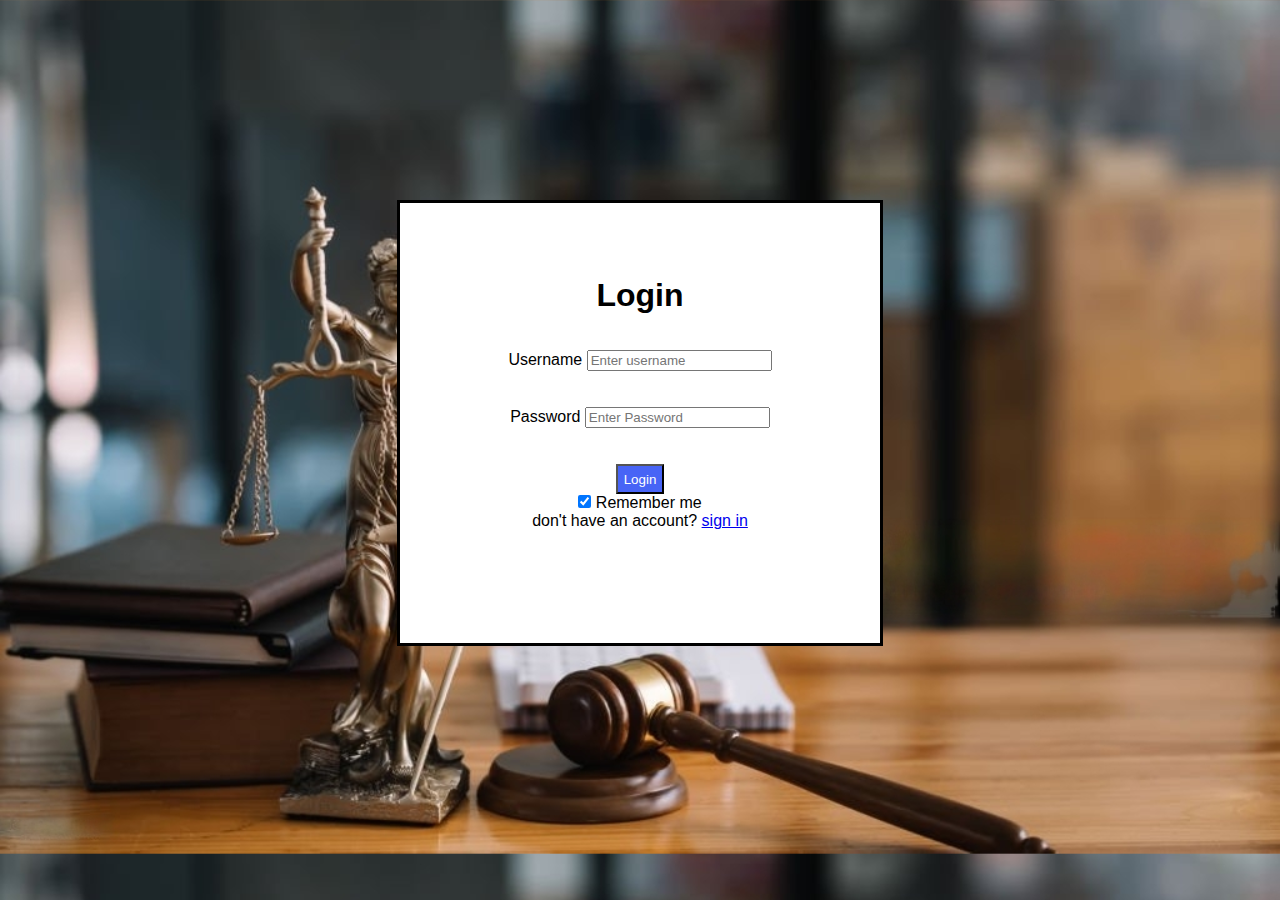
<file: loginpage.html>
<!DOCTYPE html>
<html lang="en">
    
    <head>
        <meta charset="UTF-8">
        <meta name="viewport" content="width=device-width, initial-scale=1.0">
        <title>
            Login-Legal Lab
        </title>
        <linK rel="stylesheet" href="stylelogin.css">
        <link rel="icon" href="pictures-used/logo.jpg">
    </head>
    
    <body class="bodyclass">
        <form action="">
            <script>
                function myalert() {
                    alert("This is a prototype , try OUR SERVICE or LOGIN option");
                }
            </script>
            <center>
                <div class="login1">
                    <br>
                    <br>
                    <br>
                    <h1>
                        Login
                    </h1>
                    <br>
                    <br>
                    <label for="username">
                        Username
                    </label>
                    <input type="text" placeholder="Enter username " id="username" required>
                    <br>
                    <br>
                    <br>
                    <label for="password">
                        Password
                    </label>
                    <input type="text" placeholder="Enter Password " id="password" required>
                    <br>
                    <br>
                    <br>
                    <button type="submit" class="button1">
                        Login
                    </button>
                    <br>
                    <label>
                        <input type="checkbox" checked="checked" name="remember">
                        Remember me
                    </label>
                    <br>
                    <p>
                        don't have an account?
                        <a href=" " onclick="myalert()">
                            sign in
                        </a>
                    </p>
                </div>
            </center>
        </form>
    </body>

</html>
</file>
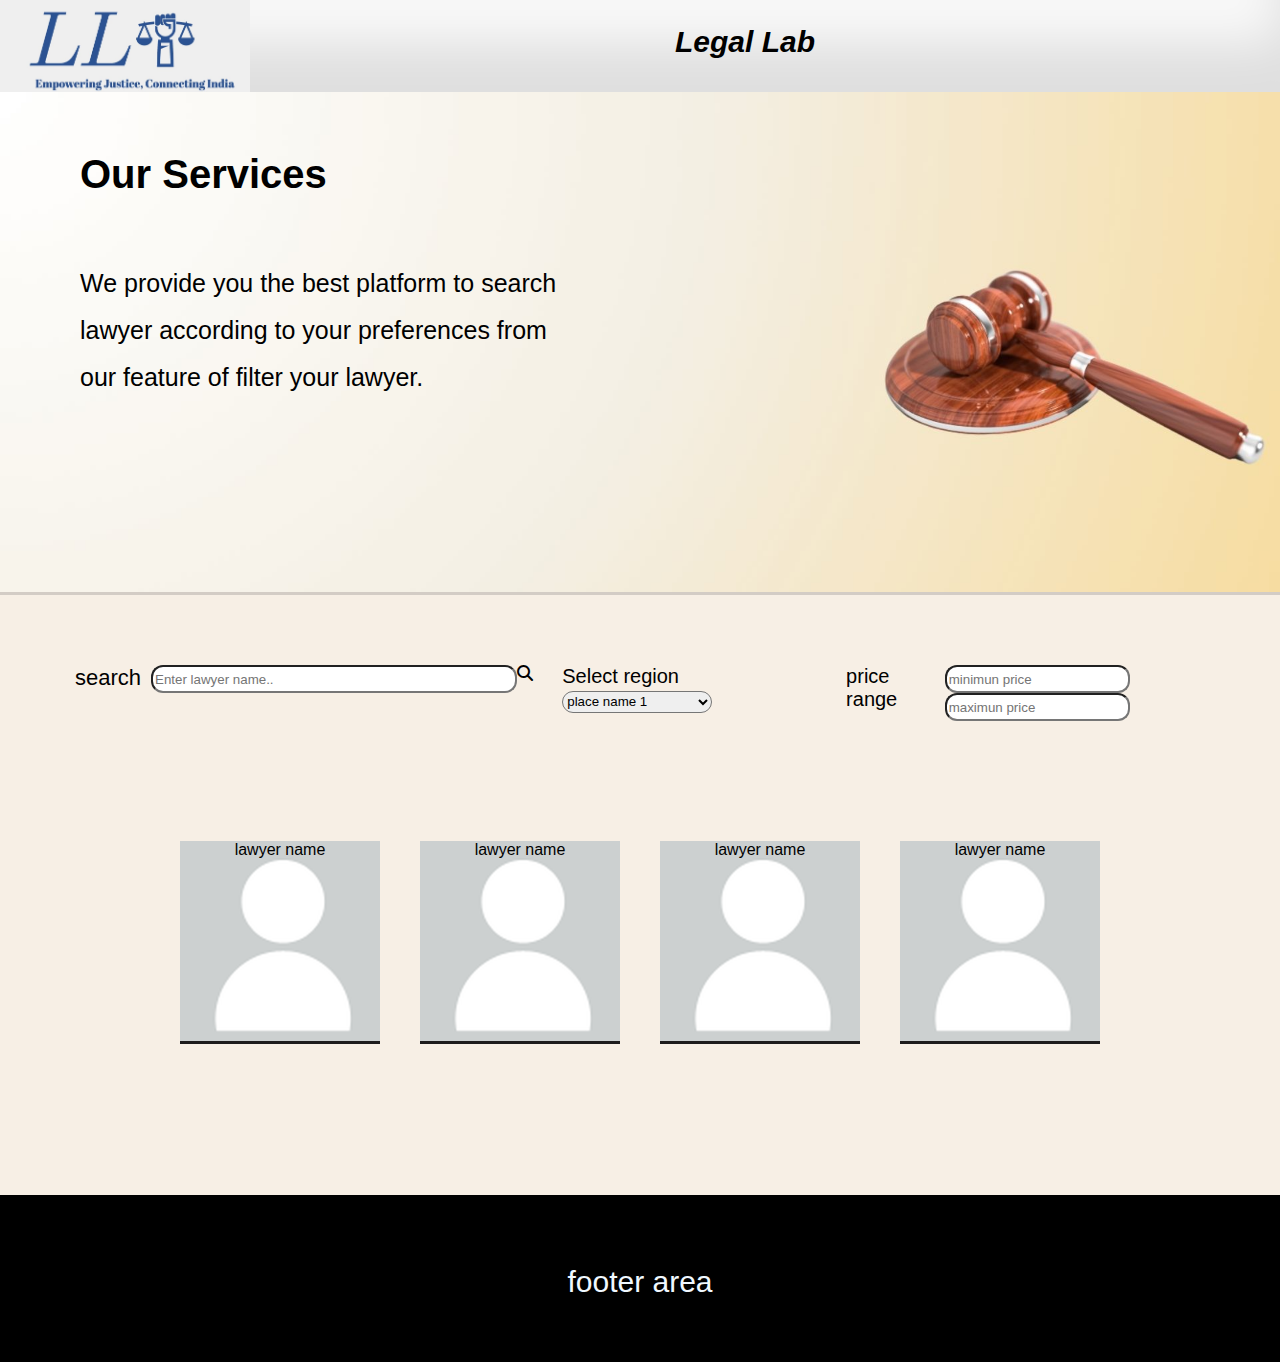
<file: ourservice.html>
<!DOCTYPE html>
<html lang="en">
    
    <head>
        <meta charset="UTF-8">
        <meta name="viewport" content="width=device-width, initial-scale=1.0">
        <title>
            legalLab-ourservices
        </title>
        <link rel="stylesheet" href="styleourservice.css">
        <link rel="stylesheet" href="https://cdnjs.cloudflare.com/ajax/libs/font-awesome/6.4.2/css/all.min.css">
        <link rel="icon" href="pictures-used/logo.jpg">
    </head>
    
    <body>
        <script>
            function myalert() {
                alert("This is a prototype , try OUR SERVICE or LOGIN option");
            }
        </script>
        <header>
            <div class="main">
                <div class="logo">
                </div>
                <div class="legalab">
                    <p style="font-size: 30px; font-weight: bold;font-style: italic; text-align: center;margin-left: 400px;
                    padding: 25px;">
                        Legal Lab
                    </p>
                </div>
            </div>
        </header>
        <div class="secondsection">
            <div class="secfrist">
                <p style="font-size: 40px;font-weight: bold;">
                    Our Services
                </p>
                <br>
                <br>
                <br>
                <br>
                <p style="font-size: 25px;">
                    We provide you the best platform to search
                </p>
                <br>
                <p style="font-size: 25px;">
                    lawyer according to your preferences from
                </p>
                <br>
                <p style="font-size: 25px;">
                    our feature of filter your lawyer.
                </p>
            </div>
        </div>
        <div class="secsecond">
            <div class="filter">
                <p style="font-size: 30px;font-weight: bold;padding: 35px;">
                </p>
            </div>
            <div class="lawyer1">
                <label for="searchbar" style="font-size: 22px;margin-left: 75px;margin-right: 10px;">
                    search
                </label>
                <input type="text" placeholder="Enter lawyer name.." class="searchbar"
                style="border-radius: 12px;">
                <div class="searchicon">
                    <i class="fa-solid fa-magnifying-glass">
                    </i>
                </div>
                <div class="filterregion">
                    <label for="filter1">
                        Select region
                    </label>
                    <select name="filter1" id="filter1" style="border-radius: 12px;">
                        <option value="jaipur">
                            place name 1
                        </option>
                        <option value="jaipur">
                            place name 2
                        </option>
                        <option value="jaipur">
                            place name 3
                        </option>
                        <option value="jaipur">
                            place name 4
                        </option>
                        <option value="jaipur">
                            place name 5
                        </option>
                        <option value="jaipur">
                            place name 6
                        </option>
                        <option value="jaipur">
                            others
                        </option>
                    </select>
                </div>
                <div class="price" style="margin-left: 40px;">
                    <p style="margin-right: 10px;">
                        price range
                    </p>
                </div>
                <div class="pricerange">
                    <input type="text" id="min" placeholder="minimun price" style="border-radius: 12px;">
                    <input type="text " id="max" placeholder="maximun price" style="border-radius: 12px;">
                </div>
            </div>
            <div class="lawyer2">
                <div class="law1" onclick="myalert()">
                    <p>
                        lawyer name
                    </p>
                </div>
                
                <div class="law2" onclick="myalert()">
                    <p>
                        lawyer name
                    </p>
                </div>
                <div class="law3" onclick="myalert()">
                    <p>
                        lawyer name
                    </p>
                </div>
                <div class="law4" onclick="myalert()">
                    <p>
                        lawyer name
                    </p>
                </div>
            </div>
        </div>
        <footer class="footer">
            <p style="color: aliceblue;text-align: center;font-size: 30px;padding: 70px;">
                footer area
            </p>
        </footer>
    </body>

</html>
</file>
<file: stylelogin.css>
* {
    margin:0;
    font-family:Arial,Helvetica,sans-serif;
    border:border-box;
}
.bodyclass {
    background-image:url("pictures-used/loginpagebackground.jpeg") ;
    background-size:cover;
}
.login1 {
    border:solid;
    height:400px;
    width:440px;
    margin-top:200px;
    padding:20px;
    background-color:rgb(255,255,255);
}
.button1 {
    height:30px;
    background-color:rgb(71,100,246);
    color:white;
    font-style:arial;
}
</file>
<file: styleourservice.css>
*{
    margin: 0;
    font-family: Arial, Helvetica, sans-serif;
    border: border-box;
}

.main{
    background-color: #f8f8f8;
    height: 92px;
    box-shadow:  inset 0 -3em 3em rgba(0, 0, 0, 0.1),
    0 0 0 2px rgb(249, 242, 242),
    0.3em 0.3em 1em rgba(0, 0, 0, 0.3);
    display: flex;
}

.logo{
    background-image: url("pictures-used/logo.jpg");
    background-size: cover;
    height: 92px;
    width: 250px;
}
.secondsection{
    
    background-image: url("pictures-used/secondsection-ourservice.jpg");
    background-size: cover;
    height: 500px;

}

.secfrist{
    margin-left: 20px;
    padding: 60px;
}
.secsecond{
    height: 600px;
    background-color: #f7efe5;
    border-top: solid rgb(91 91 89 / 23%);
}
.lawyer1{
    display: flex;
    
}
.searchbar{
    width: 400px;
    height: 22px;
    
}
.filterregion{
    margin-left: 29px;
    font-size: 20px;
}
#filter1{
    height: 22px;
    width: 150px;
}
.price{
    font-size: 20px;

}
#min,#max{
    height: 22px;
}

.lawyer2{
    display: flex;
    margin-top: 120px;
    text-align: center;
    justify-content: center;
    
}

.law1{
    height: 200px;
    width: 200px;
    background-color: rgb(237, 240, 239);
    margin-right: 40px;
    border-bottom: solid rgb(30, 28, 28);
    background-image: url("pictures-used/anonymous.png");
    background-size: cover;
}
.law1:hover{
    -ms-transform: scale(1); /* IE 9 */
    -webkit-transform: scale(1); /* Safari 3-8 */
    transform: scale(1.2); 
}
.law2{
    height: 200px;
    width: 200px;
    background-color: aquamarine;
    margin-right: 40px;
    background-image: url("pictures-used/anonymous.png");
    background-size: cover;
    border-bottom: solid rgb(30, 28, 28);
}
.law2:hover{
    -ms-transform: scale(1); /* IE 9 */
    -webkit-transform: scale(1); /* Safari 3-8 */
    transform: scale(1.2); 
}

.law3{
    height: 200px;
    width: 200px;
    background-color: aquamarine;
    margin-right: 40px;
    background-image: url("pictures-used/anonymous.png");
    background-size: cover;
    border-bottom: solid rgb(30, 28, 28);
}
.law3:hover{
    -ms-transform: scale(1); /* IE 9 */
    -webkit-transform: scale(1); /* Safari 3-8 */
    transform: scale(1.2); 
}
.law4{
    height: 200px;
    width: 200px;
    background-color: aquamarine;
    background-image: url("pictures-used/anonymous.png");
    background-size: cover;
    border-bottom: solid rgb(30, 28, 28);
}
.law4:hover{
    -ms-transform: scale(1); /* IE 9 */
    -webkit-transform: scale(1); /* Safari 3-8 */
    transform: scale(1.2); 
}
.footer{
    height: 167px;
    background-color: black;
}
</file>
